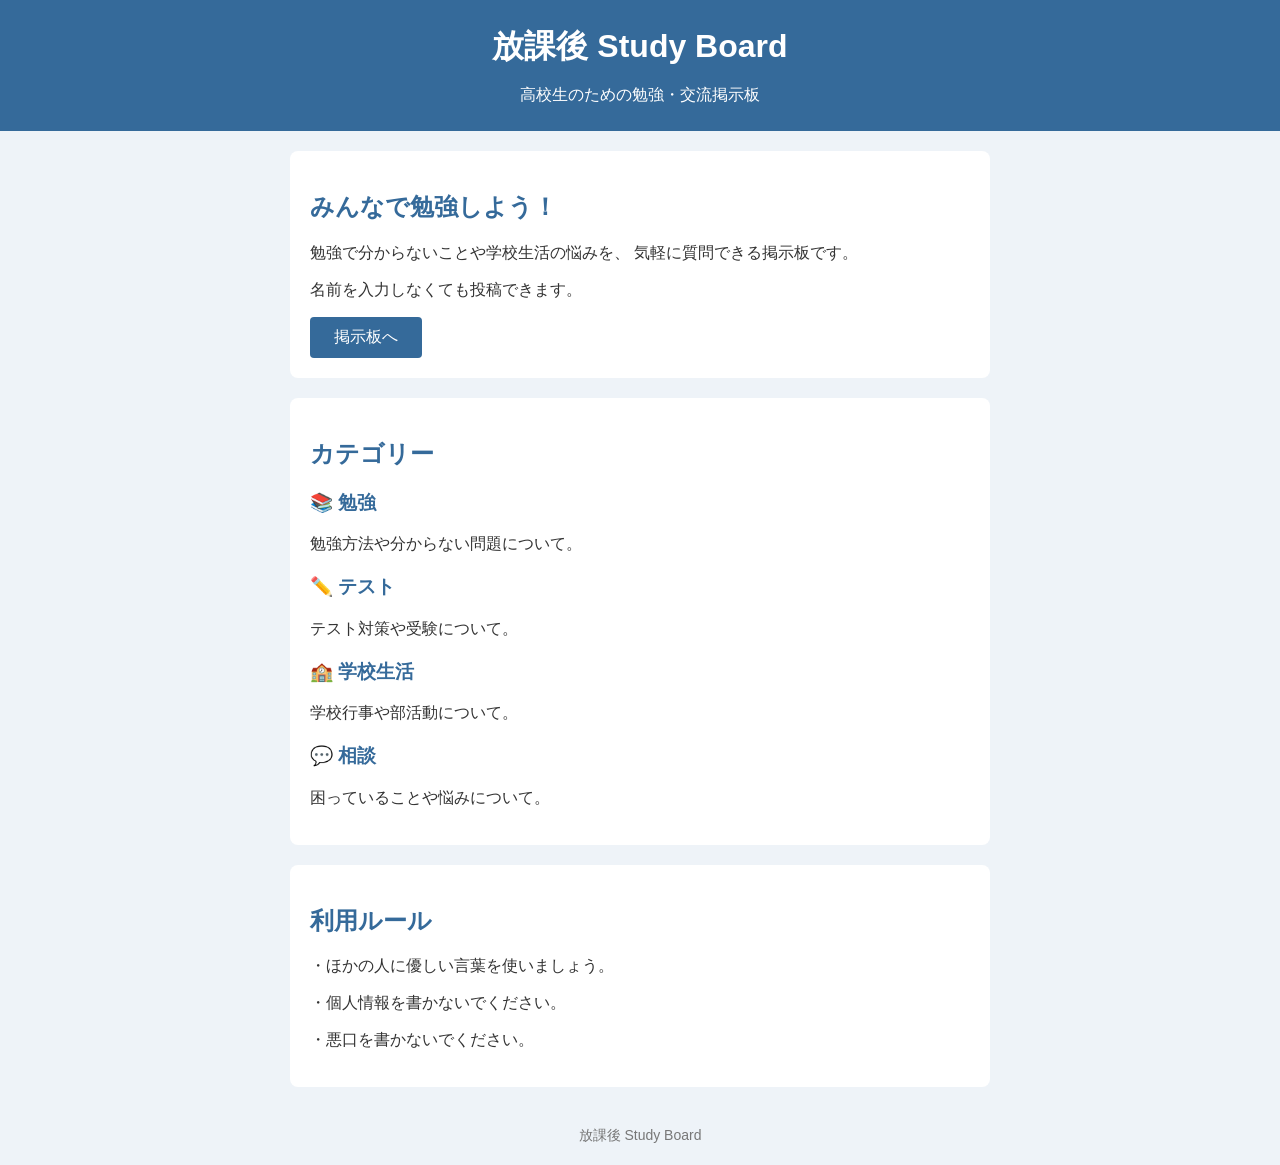
<file: static/index.html>
<!DOCTYPE html>
<html lang="ja">
<head>
    <meta charset="UTF-8">
    <meta name="viewport" content="width=device-width, initial-scale=1.0">
    <title>放課後 Study Board</title>
    <link rel="stylesheet" href="/static/style.css">
</head>
<body>

    <header>
        <h1>放課後 Study Board</h1>
        <p>高校生のための勉強・交流掲示板</p>
    </header>

    <main>

        <div class="card">
            <h2>みんなで勉強しよう！</h2>

            <p>
                勉強で分からないことや学校生活の悩みを、
                気軽に質問できる掲示板です。
            </p>

            <p>
                名前を入力しなくても投稿できます。
            </p>

            <a class="button" href="/board">
                掲示板へ
            </a>
        </div>

        <div class="card">
            <h2>カテゴリー</h2>

            <h3>📚 勉強</h3>
            <p>勉強方法や分からない問題について。</p>

            <h3>✏️ テスト</h3>
            <p>テスト対策や受験について。</p>

            <h3>🏫 学校生活</h3>
            <p>学校行事や部活動について。</p>

            <h3>💬 相談</h3>
            <p>困っていることや悩みについて。</p>
        </div>

        <div class="card">
            <h2>利用ルール</h2>

            <p>・ほかの人に優しい言葉を使いましょう。</p>
            <p>・個人情報を書かないでください。</p>
            <p>・悪口を書かないでください。</p>
        </div>

    </main>

    <footer>
        放課後 Study Board
    </footer>

</body>
</html>
</file>
<file: static/style.css>
body {
    font-family: sans-serif;
    background-color: #eef3f8;
    margin: 0;
    color: #333333;
}

header {
    background-color: #356a9a;
    color: white;
    text-align: center;
    padding: 25px 10px;
}

header h1 {
    margin: 0;
}

header p {
    margin-bottom: 0;
}

main {
    max-width: 700px;
    margin: 20px auto;
    padding: 0 15px;
}

.card {
    background-color: white;
    padding: 20px;
    margin-bottom: 20px;
    border-radius: 8px;
}

h2 {
    color: #356a9a;
}

h3 {
    color: #356a9a;
}

input, textarea, select {
    width: 100%;
    padding: 10px;
    margin-bottom: 10px;
    box-sizing: border-box;
    border: 1px solid #cccccc;
    border-radius: 4px;
}

textarea {
    height: 100px;
}

button, .button {
    background-color: #356a9a;
    color: white;
    padding: 10px 24px;
    border: none;
    border-radius: 4px;
    text-decoration: none;
    display: inline-block;
    cursor: pointer;
}

button:hover, .button:hover {
    background-color: #284f75;
}

.message {
    background-color: white;
    border-bottom: 1px solid #dddddd;
    padding: 15px 0;
    overflow-wrap: anywhere;
}

.name {
    font-weight: bold;
    color: #356a9a;
}

.time {
    color: #888888;
    font-size: 0.8em;
}

.category {
    background-color: #e1eef9;
    color: #356a9a;
    padding: 4px 8px;
    border-radius: 4px;
}

footer {
    text-align: center;
    color: #777777;
    padding: 20px;
    font-size: 14px;
}
</file>
